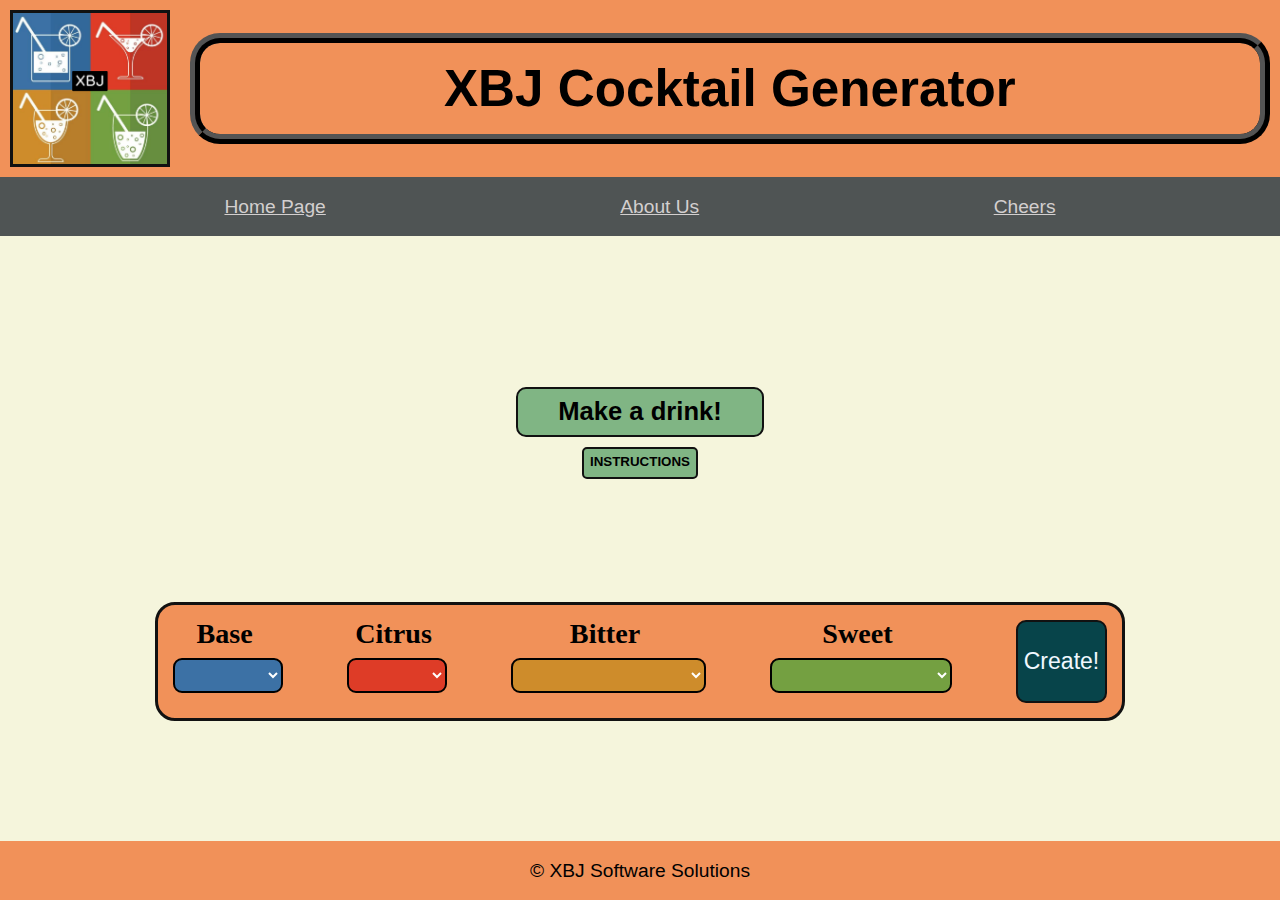
<file: index.html>
<!DOCTYPE html>
<html lang="en">

<head>
  <title>About XBJ</title>
  <link rel="stylesheet" href="css/reset.css" />
  <link rel="stylesheet" href="css/style.css" />
</head>

<body>
  <header>
    <div>
      <img src="img/logo.png" alt="logo" />
      <h1>XBJ Cocktail Generator</h1>
    </div>
    <nav>
      <ul>
        <li><a href="index.html">Home Page</a></li>
        <li><a href="aboutus.html">About Us</a></li>
        <li><a href="animation.html">Cheers</a></li>
      </ul>
    </nav>
  </header>
  <main>
    <section id="makeDrink">
      <div id="whatever">
        <h2>Make a drink!</h2>
        <button id="btnInstructions">
          <p>instructions</p>
        </button>

      </div>
      <div id="instrSection">
        <div id="instrPg1">
          <div class="instrHeading">
            <h3>Select Your Base</h3>
            <button class="exitBtn">X</button>
          </div>
          <p>Click on the first Dropdown menu labeled 'Base' and choose your preferred base</p>
          <div class="nextPrevBtn">
            <button class="nextBtn"><svg xmlns="http://www.w3.org/2000/svg" fill="none" viewBox="0 0 24 24"
                stroke-width="1.5" stroke="currentColor" class="w-6 h-6">
                <path stroke-linecap="round" stroke-linejoin="round" d="M4.5 12h15m0 0l-6.75-6.75M19.5 12l-6.75 6.75" />
              </svg>
            </button>
          </div>
        </div>
        <div id="instrPg2">
          <div class="instrHeading">
            <h3>Choose Your Citrus</h3>
            <button class="exitBtn">X</button>
          </div>
          <p>On the second dropdown, select your desired citrus ingredient from the list</p>
          <div class="nextPrevBtn">
            <button class="prevBtn"><svg xmlns="http://www.w3.org/2000/svg" fill="none" viewBox="0 0 24 24"
                stroke-width="1.5" stroke="currentColor" class="w-6 h-6">
                <path stroke-linecap="round" stroke-linejoin="round" d="M19.5 12h-15m0 0l6.75 6.75M4.5 12l6.75-6.75" />
              </svg>
            </button>
            <button class="nextBtn"><svg xmlns="http://www.w3.org/2000/svg" fill="none" viewBox="0 0 24 24"
                stroke-width="1.5" stroke="currentColor" class="w-6 h-6">
                <path stroke-linecap="round" stroke-linejoin="round" d="M4.5 12h15m0 0l-6.75-6.75M19.5 12l-6.75 6.75" />
              </svg>
            </button>
          </div>
        </div>
        <div id="instrPg3">
          <div class="instrHeading">
            <h3>Add Bitter element</h3>
            <button class="exitBtn">X</button>
          </div>
          <p>Now for a bitter ingredient, pick your preferred bitter from the bitter dropdown</p>
          <div class="nextPrevBtn">
            <button class="prevBtn"><svg xmlns="http://www.w3.org/2000/svg" fill="none" viewBox="0 0 24 24"
                stroke-width="1.5" stroke="currentColor" class="w-6 h-6">
                <path stroke-linecap="round" stroke-linejoin="round" d="M19.5 12h-15m0 0l6.75 6.75M4.5 12l6.75-6.75" />
              </svg>
            </button>
            <button class="nextBtn"><svg xmlns="http://www.w3.org/2000/svg" fill="none" viewBox="0 0 24 24"
                stroke-width="1.5" stroke="currentColor" class="w-6 h-6">
                <path stroke-linecap="round" stroke-linejoin="round" d="M4.5 12h15m0 0l-6.75-6.75M19.5 12l-6.75 6.75" />
              </svg>
            </button>
          </div>
        </div>
        <div id="instrPg4">
          <div class="instrHeading">
            <h3>Select a Sweet component</h3>
            <button class="exitBtn">X</button>
          </div>
          <p>From the fourth dropdown select your sweet ingredient of choice!</p>
          <div class="nextPrevBtn">
            <button class="prevBtn"><svg xmlns="http://www.w3.org/2000/svg" fill="none" viewBox="0 0 24 24"
                stroke-width="1.5" stroke="currentColor" class="w-6 h-6">
                <path stroke-linecap="round" stroke-linejoin="round" d="M19.5 12h-15m0 0l6.75 6.75M4.5 12l6.75-6.75" />
              </svg>
            </button>
            <button class="nextBtn"><svg xmlns="http://www.w3.org/2000/svg" fill="none" viewBox="0 0 24 24"
                stroke-width="1.5" stroke="currentColor" class="w-6 h-6">
                <path stroke-linecap="round" stroke-linejoin="round" d="M4.5 12h15m0 0l-6.75-6.75M19.5 12l-6.75 6.75" />
              </svg>
            </button>
          </div>
        </div>
        <div id="instrPg5">
          <div class="instrHeading">
            <h3>Hit Create!</h3>
            <button class="exitBtn">X</button>
          </div>
          <p>Cheers to your unique creation!</p>
          <div class="nextPrevBtn">
            <button class="prevBtn"><svg xmlns="http://www.w3.org/2000/svg" fill="none" viewBox="0 0 24 24"
                stroke-width="1.5" stroke="currentColor" class="w-6 h-6">
                <path stroke-linecap="round" stroke-linejoin="round" d="M19.5 12h-15m0 0l6.75 6.75M4.5 12l6.75-6.75" />
              </svg>
            </button>
          </div>
        </div>
      </div>
    </section>
    <section id="dropDowns">
      <form id="ingredientsForm">
        <div class="dropDownSelector">
          <label for="dropDownBase">Base</label>
          <select id="dropDownBase" name="dropdown-1" required>
          </select>
        </div>
        <div class="dropDownSelector">
          <label for="dropDownCitrus">Citrus</label>
          <select id="dropDownCitrus" name="dropdown-2">
          </select>
        </div>
        <div class="dropDownSelector">
          <label for="dropDownBitter">Bitter</label>
          <select id="dropDownBitter" name="dropdown-3">
          </select>
        </div>
        <div class="dropDownSelector">
          <label for="dropDownSweet">Sweet</label>
          <select id="dropDownSweet" name="dropdown-4" required>
          </select>
        </div>
        <input type="submit" value="Create!">
      </form>
    </section>
    <div id="cocktail" style="display: none;">
      <h2 id="recipeHeading"></h2>
      <div id="recipeRender">
        <img id="recipeImage" />
        <section id="recipe">
          <ul id="recipeList"></ul>
      </div>
    </div>
    </section>
  </main>
  <footer>
    &copy; XBJ Software Solutions
  </footer>
  <script src="js/ingredients.js"></script>
  <script src="js/forms.js"></script>
  <script src="js/hideInstructions.js"></script>
  <script src="js/app.js"></script>
  <script src="js/render.js"></script>
</body>

</html>
</file>
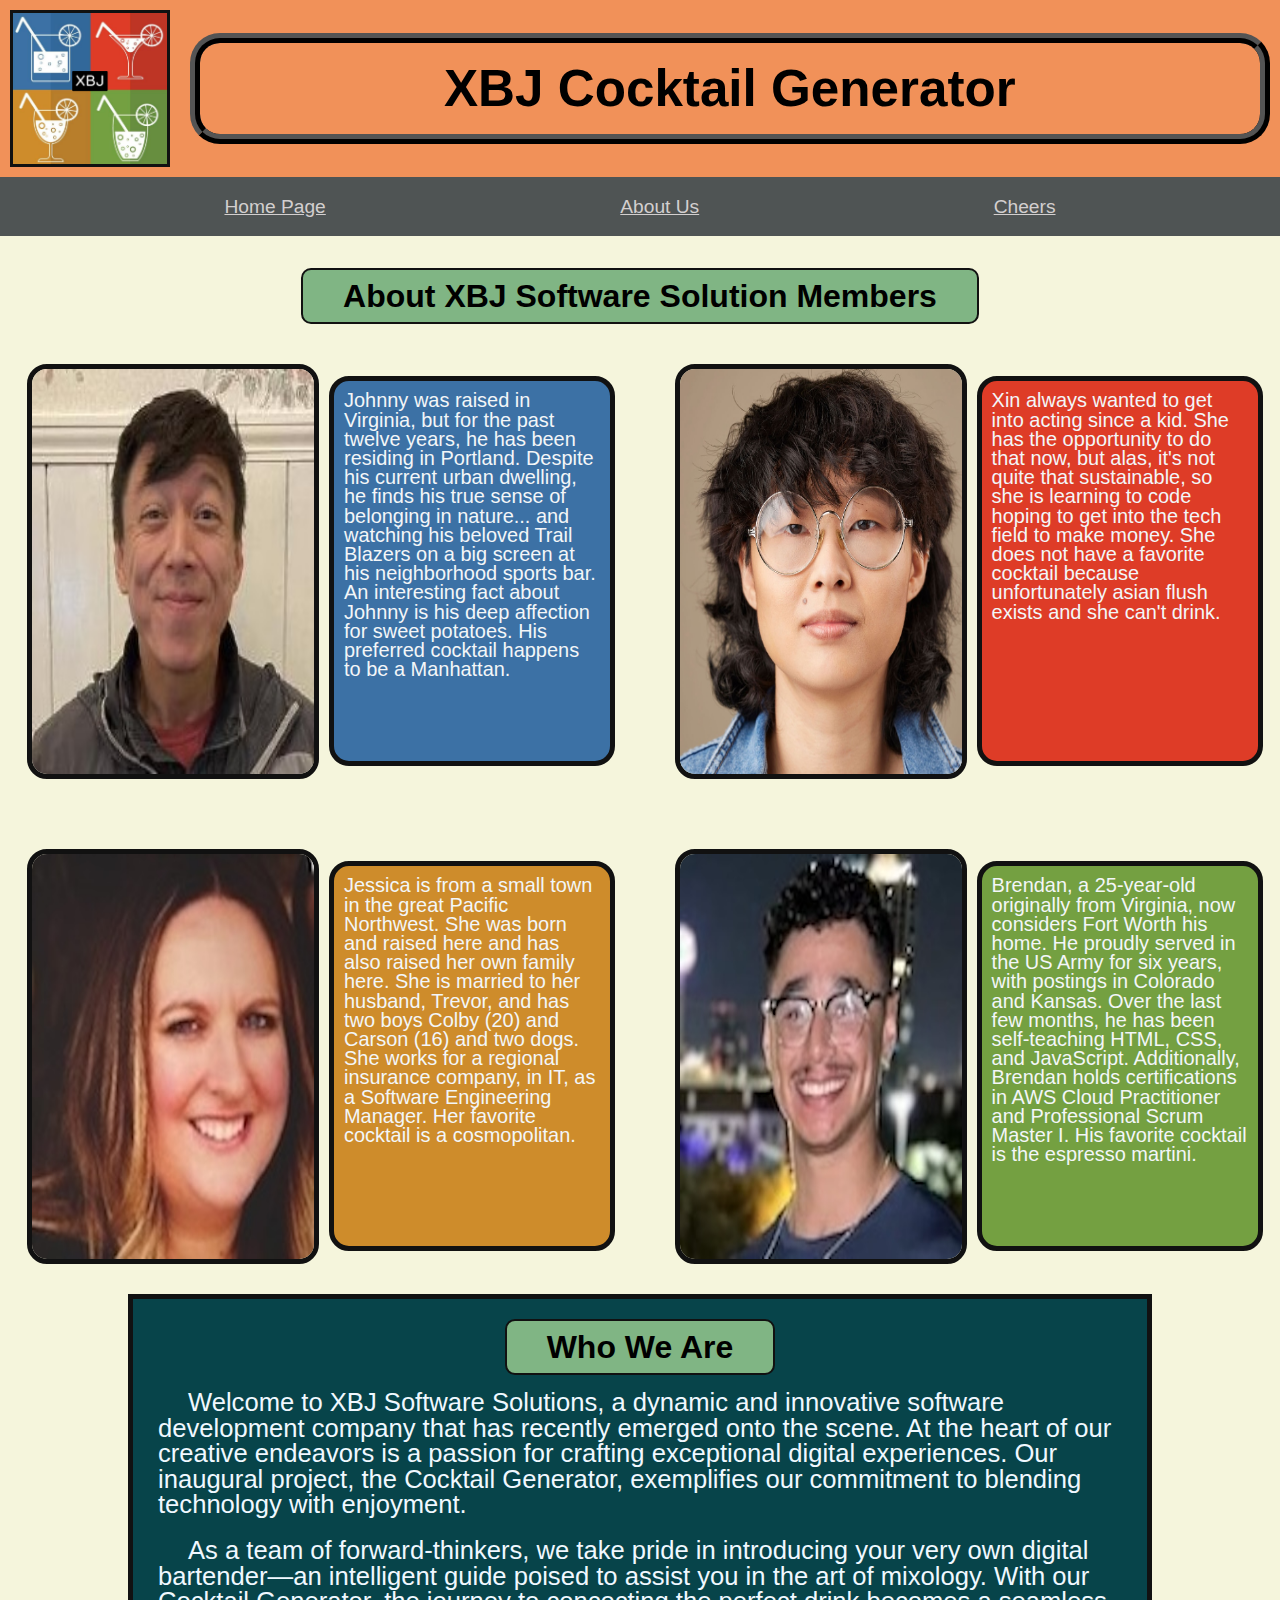
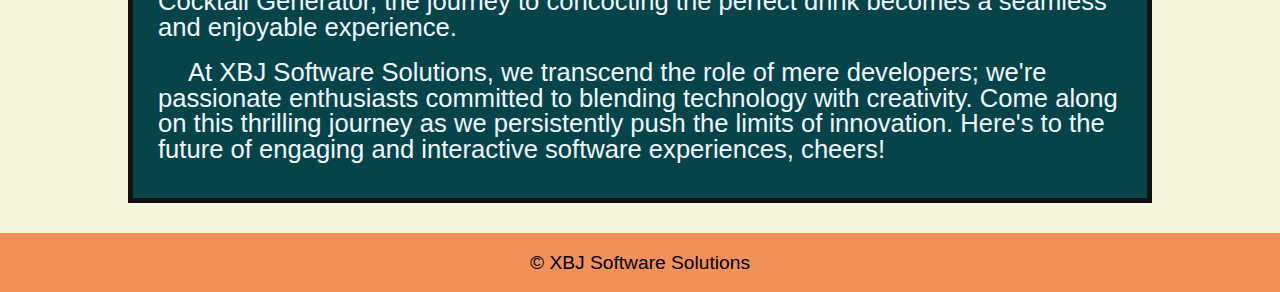
<file: aboutus.html>
<!DOCTYPE html>
<html lang="en">


<head>
  <title>About XBJ</title>
  <link rel="stylesheet" href="css/reset.css" />
  <link rel="stylesheet" href="css/about.css" />
</head>

<body>
  <header>
    <div>
      <img src="img/logo.png" alt="logo" />
      <h1>XBJ Cocktail Generator</h1>
    </div>
    <nav>
      <ul>
        <li><a href="index.html">Home Page</a></li>
        <li><a href="aboutus.html">About Us</a></li>
        <li><a href="animation.html">Cheers</a></li>
      </ul>
    </nav>
  </header>
  <main>
    <div>
      <h2>About XBJ Software Solution Members</h2>
    </div>
    <section class="members">
      <div>
        <img src="img/johnny.jpeg" alt="Picture of Johnny Backus" />
        <p>
          Johnny was raised in Virginia, but for the past twelve years, he has been residing in Portland. Despite his
          current urban dwelling, he finds his true sense of belonging in nature... and watching his beloved Trail
          Blazers on a big screen at his neighborhood sports bar. An interesting
          fact about Johnny is his deep affection for sweet potatoes. His
          preferred cocktail happens to be a Manhattan.
        </p>
      </div>
      <div>
        <img src="img/xin.jpeg" alt="Picture of Xin Deng" />
        <p>
          Xin always wanted to get into acting since a kid. She has the
          opportunity to do that now, but alas, it's not quite that sustainable,
          so she is learning to code hoping to get into the tech field to make
          money. She does not have a favorite cocktail because unfortunately
          asian flush exists and she can't drink.
        </p>
      </div>
      <div>
        <img src="img/jessica.jpeg" alt="Picture of Jessica Hopkins" />
        <p>
          Jessica is from a small town in the great Pacific Northwest. She was
          born and raised here and has also raised her own family here. She is
          married to her husband, Trevor, and has two boys Colby (20) and Carson
          (16) and two dogs. She works for a regional insurance company, in IT,
          as a Software Engineering Manager. Her favorite cocktail is a
          cosmopolitan.
        </p>
      </div>
      <div>
        <img src="img/brendan.jpeg" alt="Picture of Brendan Huddleston" />
        <p>
          Brendan, a 25-year-old originally from Virginia, now considers Fort
          Worth his home. He proudly served in the US Army for six years, with
          postings in Colorado and Kansas. Over the last few months, he has been
          self-teaching HTML, CSS, and JavaScript. Additionally, Brendan holds
          certifications in AWS Cloud Practitioner and Professional Scrum Master
          I. His favorite cocktail is the espresso martini.
        </p>
      </div>
    </section>
    <article>
      <div>
        <h2>Who We Are</h2>
      </div>
      <section>
        <p>
          Welcome to XBJ Software Solutions, a dynamic and innovative software
          development company that has recently emerged onto the scene. At the
          heart of our creative endeavors is a passion for crafting
          exceptional digital experiences. Our inaugural project, the Cocktail
          Generator, exemplifies our commitment to blending technology with
          enjoyment.
        </p>
        <p>
          As a team of forward-thinkers, we take pride in introducing your
          very own digital bartender—an intelligent guide poised to assist you
          in the art of mixology. With our Cocktail Generator, the journey to
          concocting the perfect drink becomes a seamless and enjoyable
          experience.
        </p>
        <p>
          At XBJ Software Solutions, we transcend the role of mere developers;
          we're passionate enthusiasts committed to blending technology with
          creativity. Come along on this thrilling journey as we persistently
          push the limits of innovation. Here's to the future of engaging and
          interactive software experiences, cheers!
        </p>
      </section>
    </article>
  </main>
  <footer>&copy; XBJ Software Solutions</footer>
</body>

</html>
</file>
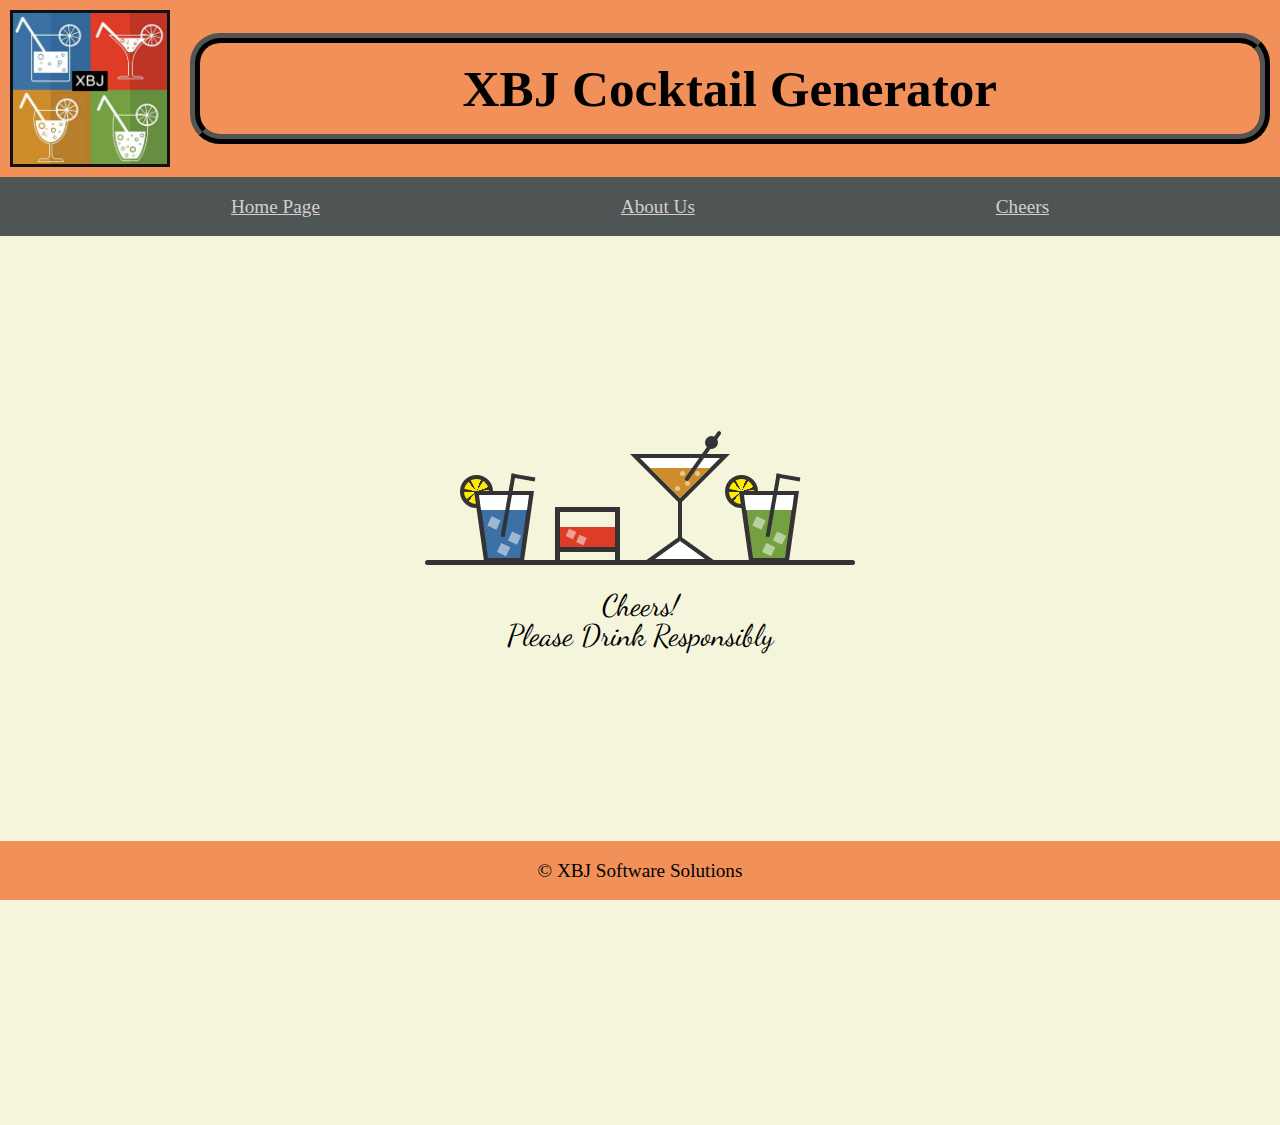
<file: animation.html>
<!DOCTYPE html>
<html lang="en">
<head>
    <meta charset="UTF-8">
    <meta name="viewport" content="width=device-width, initial-scale=1.0">
    <title>Cheers</title>
    <link rel="stylesheet" href="css/reset.css">
    <link rel="stylesheet" href="css/animate.css">
</head>
<body>
  <header>
    <div>
       <img src="img/logo.png" alt="logo" />
            <h1>XBJ Cocktail Generator</h1>
    </div>
 
    <nav>

      <ul>
        <li><a href="index.html">Home Page</a></li>
        <li><a href="aboutus.html">About Us</a></li>
        <li><a href="animation.html">Cheers</a></li>
      </ul>
    </nav>
  
  </header>

 
  <div class="cocktail-party"><h2 class="party">Cheers!</br>Please Drink Responsibly</h1>
    <div class="blue-drink">
      <div class="blueJ"></div>
    </div>
<div class="whiskey"></div>
    <div class="martini">
      <div class="glass"></div>
      <div class="olives"></div>
    </div>
    <div class="green-drink">
      <div class="juice"></div>
      
    </div>
  </div>

  <footer>&copy; XBJ Software Solutions</footer>

</body>
</html>
</file>
<file: css/style.css>
body {
    background: beige;
    font-family: sans-serif;
    width: 100vw;
    display: flex;
    flex-direction: column;
    min-height: 100vh;
  }

  /* --------------------------------- Header Styles---------------------------------*/

  header {
    margin-bottom: 32px;
    background: rgb(241, 145, 89);
  }

  h1 {
    text-align: center;
    font-size: 4vw;
    font-weight: bold;
    border-radius: 20px;
    padding: 20px;
    margin: 20px;
    outline: 10px ridge rgb(0, 0, 0);
    width: 100vw;
    vertical-align: middle;
  }

  header div {
    display: flex;
    align-items: center;
    width: 100vw;
  }

  div img {
    width: 12vw;
    margin: 10px;
    border: 3px solid #111;
  }

  /* --------------------------------- Nav Bar Styles---------------------------------*/

  nav {
    padding: 20px;
    background: rgb(79, 84, 84);
  }

  nav ul {
    display: flex;
    justify-content: space-evenly;
    align-items: center;
    gap: 90px;
  }

  li>a {
    color: rgb(211, 207, 207);
    font-size: 1.5vw;
  }

  /* --------------------------------- Main Styles---------------------------------*/

  main {
    display: flex;
    flex-direction: column;
    flex:1;
    justify-content: space-evenly;
    width: 80%;
    margin: 1em auto;
    align-items: center;
    gap: 20px;
  }

  h2 {
    font-size: 2vw;
    font-weight: bold;
    color: black;
    border: 2px solid #111;
    margin-bottom: 10px;
    text-align: center;
    border-radius: 10px;
    padding: 10px 40px 10px 40px;
    background: #80b584;
  }

  /* --------------------------------- Instructions Styles---------------------------------*/
  .step {
    list-style-type: decimal;
    margin-left: 1.5vw;
    margin-right: 1.2vw;
  }

  .listDescription {
    list-style-type: disc;
    margin-left: 1.2vw;
  }

  .instructions {
    border: 5px solid #111;
    display: flex;
    flex-direction: column;
    align-items: center;
    background: #07444a;
    margin-bottom: 10px;
    font-size: 1.5vw;
    line-height: 2.5vw;
    padding: 20px;
    color: aliceblue;
  }

  #whatever {
    display: flex;
    flex-direction: column;
  }

  #btnInstructions {
    font-weight: bold;
    display: flex;
    align-items: center;
    align-self: center;
    text-align: center;
    justify-content: center;
    border: 2px solid #111;
    padding-bottom: 3px;
    border-radius: 5px;
    background-color: #80b584;
  }

  #btnInstructions:hover {
    box-shadow: 2px 2px 10px #111;
  }

  #makeDrink {
    position: relative;
    display: flex;
    gap: 24px;
    align-items: center;
  }

  #makeDrink button {
    height: 32px;
    cursor: pointer;
    text-transform: uppercase;
  }

  #instrSection {
    position: relative;
    border: 2px solid #111;
    padding: 12px;
    border-radius: 5px;
    background-color: #80b584;
    box-shadow: 2px 2px 10px #111;
  }

  .instrHeading {
    display: flex;
    justify-content: space-between;
  }

  .nextPrevBtn {
    display: flex;
    justify-content: space-around;
  }

  .nextBtn,
  .prevBtn {
    border: none;
    background-color: #80b584;
    height: 16px;
    width: 51px;
    margin-bottom: 12px;
  }

  .exitBtn {
    text-align: center;
    font-size: 10px;
    color: red;
    position: absolute;
    right: -10px;
    top: -10px;
  }

  /* --------------------------------- Form Styles---------------------------------*/

  form {
    display: flex;
    flex-direction: row;
    padding: 15px;
    border-radius: 20px;
    border: 3px solid;
    border-color: #111;
    background: rgb(241, 145, 89);
    gap: 5vw;
  }

  .dropDownSelector {
    text-align: center;
    display: flex;
    flex-direction: column;
  }

  label {
    font-family: cursive;
    text-align: center;
    font-size: 2.2vw;
    margin-right: 0.5vw;
    align-self: center;
    font-weight: 800;
  }

  /* --------------------------------- Submit Styles---------------------------------*/

  input[type="submit"] {
    color: white;
    border: solid 2px #111;
    border-radius: 10px;
    cursor: pointer;
    background: #07444a;

    font-size: 1.8vw;
    transition: background-color 0.3s;
    color: aliceblue;
  }

  /* --------------------------------- Dropdown List Styles---------------------------------*/

  select {
    font-size: 1.5vw;
    color: aliceblue;
    margin-top: 10px;
    font-weight: bold;
    border: 2px solid black;
    margin-bottom: 10px;
    color: #fff;
    padding: 4px;
    border-radius: 9px;
  }

  select:hover option {
    cursor: pointer;
    display: block;
  }

  #dropDownBase {
    background: #3c71a5;
  }

  #dropDownCitrus {
    background: #de3c27;
  }

  #dropDownBitter {
    background: #ce8c2b;
  }

  #dropDownSweet {
    background: #74a041;
  }

  /* --------------------------------- Recipe Styles---------------------------------*/

  #recipeRender {
    display: flex;
    align-items: center;
  }

  #recipeList {
    font-size: 2vw;
    list-style-type: disc;
    line-height: 3vw;
    padding: 4vw;
  }

  #recipeList p {
    font-weight: 700;
  }

  #recipe li {
    padding-top: 1vw;
    padding-bottom: 1vw;
  }

  #recipeImage {
    width: 40vw;
  }


  /* --------------------------------- Footer Styles---------------------------------*/

  footer {
    font-size: 1.5vw;
    text-align: center;
    padding: 20px;
    background: rgb(241, 145, 89);
    margin-top: auto;
  }
</file>
<file: css/about.css>
body {
    font-family: sans-serif;
    background: beige;
    width: 100vw;
  }
  
  /* --------------------------------- Header Styles---------------------------------*/
  
  header {
    margin-bottom: 32px;
    background: rgb(241, 145, 89);
  }
  
  h1 {
    text-align: center;
    font-size: 4vw;
    font-weight: bold;
    border-radius: 20px;
    padding: 20px;
    margin: 20px;
    outline: 10px ridge rgb(0, 0, 0);
    width: 100vw;
    vertical-align: middle;
  }
  
  header div {
    display: flex;
    align-items: center;
    width: 100vw;
  }
  
  div img {
    width: 12vw;
    margin: 10px;
    border: 3px solid #111;
  }
  
  /* --------------------------------- Nav Bar Styles---------------------------------*/
  
  nav {
    padding: 20px;
    background: rgb(79, 84, 84);
  }
  
  ul {
    display: flex;
    justify-content: space-evenly;
    align-items: center;
    gap: 90px;
  }
  
  li > a {
    color: rgb(211, 207, 207);
    font-size: 1.5vw;
  }
  
  /* --------------------------------- Main Styles---------------------------------*/
  
  main {
    display: flex;
    flex-direction: column;
    justify-content: space-evenly;
    width: 80%;
    margin: 1em auto;
    align-items: center;
    gap: 20px;
  }
  
  h2 {
    font-size: 2.5vw;
    font-weight: bold;
    color: black;
    border: 2px solid #111;
    margin-bottom: 10px;
    text-align: center;
    border-radius: 10px;
    padding: 10px 40px 10px 40px;
    background: #80b584;
  }
  
  /* --------------------------------- Member Details Styles---------------------------------*/
  
  .members {
    display: grid;
    grid-template-columns: repeat(2, 1fr);
    grid-template-rows: repeat(2, 1fr);
    gap: 50px;
  }
  
  main div {
    display: flex;
  }
  
  main img {
    height: 45vh;
    width: 22vw;
    flex: none;
    border: 5px solid #111;
    border-radius: 20px;
  }
  
  div p {
    border: 5px solid #111;
    text-align: start;
    border-radius: 20px;
    line-height: 1.5vw;
    padding: 10px;
    height: 40vh;
    width: 20vw;
    font-size: 1.56vw;
    align-self: center;
    color: rgb(243, 246, 248);
  }
  
  .members div:nth-child(1) p {
    background: #3c71a5;
  }
  
  .members div:nth-child(2) p {
    background: #de3c27;
  }
  .members div:nth-child(3) p {
    background: #ce8c2b;
  }
  .members div:nth-child(4) p {
    background: #74a041;
  }
  
  /* --------------------------------- Article Styles---------------------------------*/
  
  article {
    border: 5px solid #111;
    padding: 20px;
    display: flex;
    flex-direction: column;
    align-items: center;
    background: #07444a;
  }
  
  article section p {
    margin-bottom: 10px;
    font-size:2vw;
    line-height: 2vw;
    padding: 5px;
    /* text-align: center; */
    color: aliceblue;
    text-indent: 30px;
  }
  
  footer {
    font-size: 1.5vw;
    text-align: center;
    padding: 20px;
    margin-top: 30px;
    background: rgb(241, 145, 89);
  }
</file>
